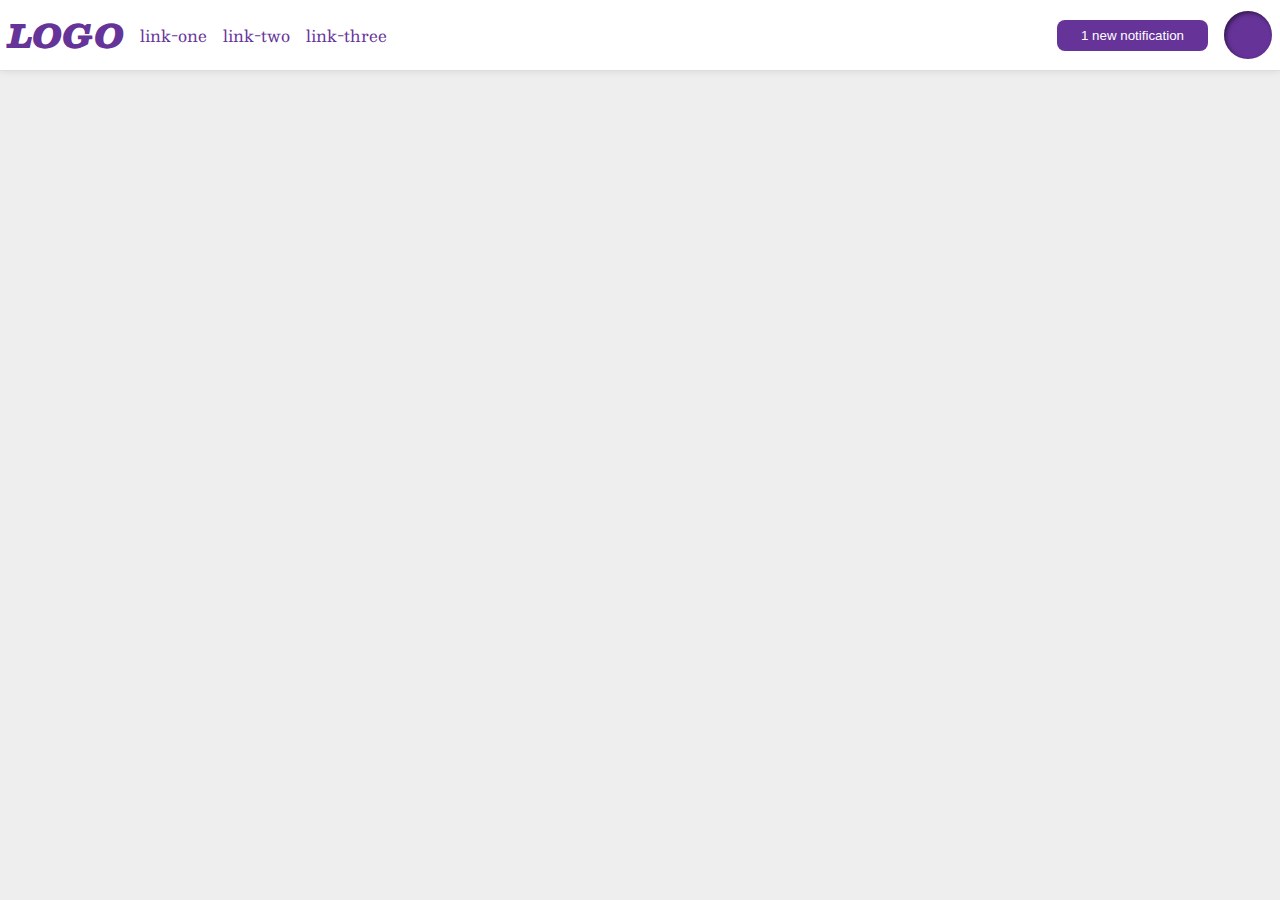
<file: flex/03-flex-header-2/index.html>
<!DOCTYPE html>
<html lang="en">
  <head>
    <meta charset="UTF-8">
    <meta http-equiv="X-UA-Compatible" content="IE=edge">
    <meta name="viewport" content="width=device-width, initial-scale=1.0">
    <title>Flex Header 2</title>
    <link rel="stylesheet" href="style.css">
  </head>
  <body>
    <div class="header">
      <div class="left">
        <div class="logo">
          LOGO
        </div>
        <ul class="links">
          <li><a href="google.com">link-one</a></li>
          <li><a href="google.com">link-two</a></li>
          <li><a href="google.com">link-three</a></li>
        </ul>
      </div>
      <div class="right">
        <button class="notifications">
          1 new notification
        </button>
        <div class="profile-image"></div>
      </div>
    </div>
  </body>
</html>
</file>
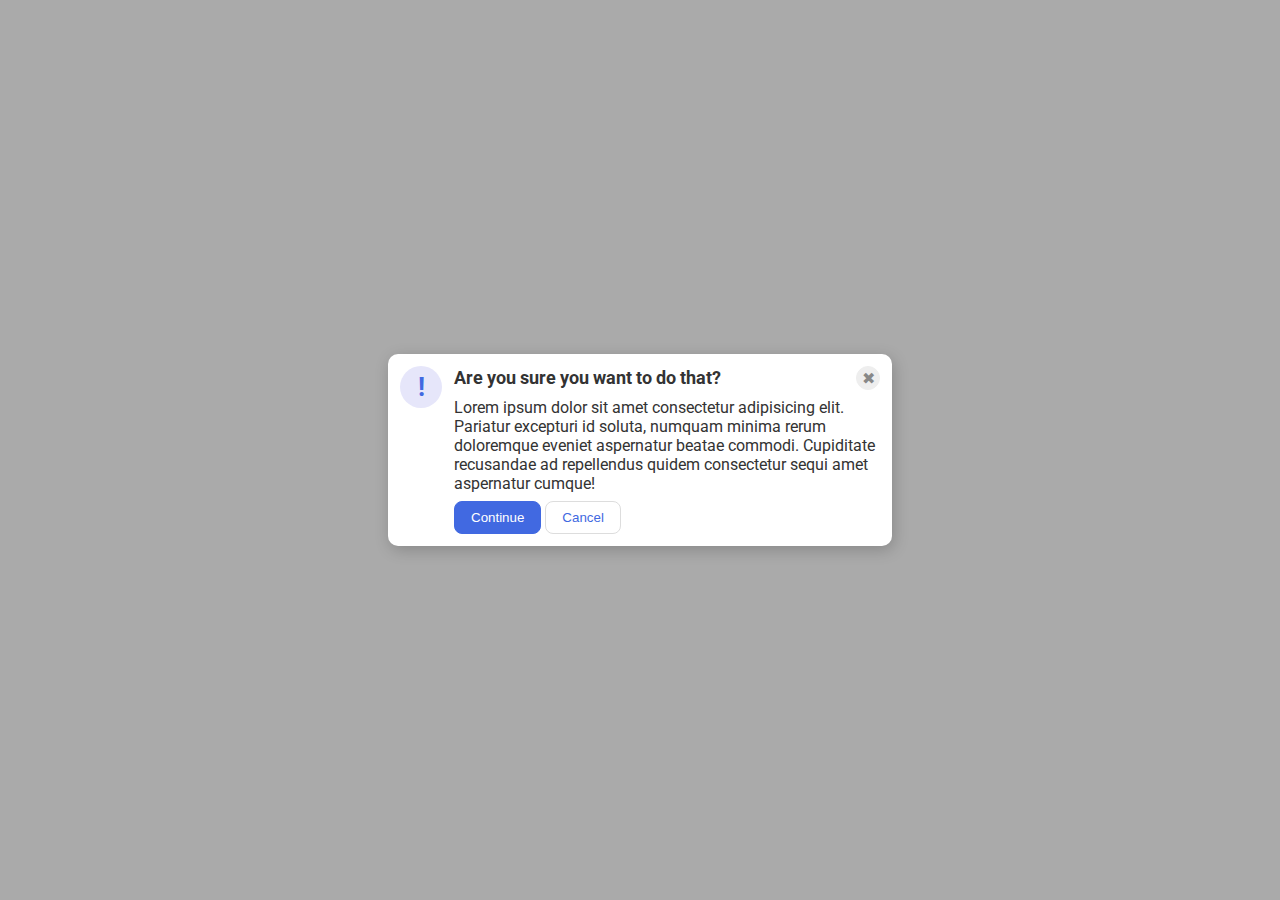
<file: flex/05-flex-modal/index.html>
<!DOCTYPE html>
<html lang="en">
  <head>
    <meta charset="UTF-8">
    <meta http-equiv="X-UA-Compatible" content="IE=edge">
    <meta name="viewport" content="width=device-width, initial-scale=1.0">
    <link rel="stylesheet" href="style.css">
    <title>Modal</title>
  </head>
  <body>
    <div class="modal">
      <div class="icon">!</div>
      <div class="body">
        <div class="header"><span class="title">Are you sure you want to do that?</span> <button class="close-button">✖</button></div>
        <div class="text">Lorem ipsum dolor sit amet consectetur adipisicing elit. Pariatur excepturi id soluta, numquam minima rerum doloremque eveniet aspernatur beatae commodi. Cupiditate recusandae ad repellendus quidem consectetur sequi amet aspernatur cumque!</div>
        <button class="continue">Continue</button>
        <button class="cancel">Cancel</button>
      </div>
    </div>
  </body>
</html>
</file>
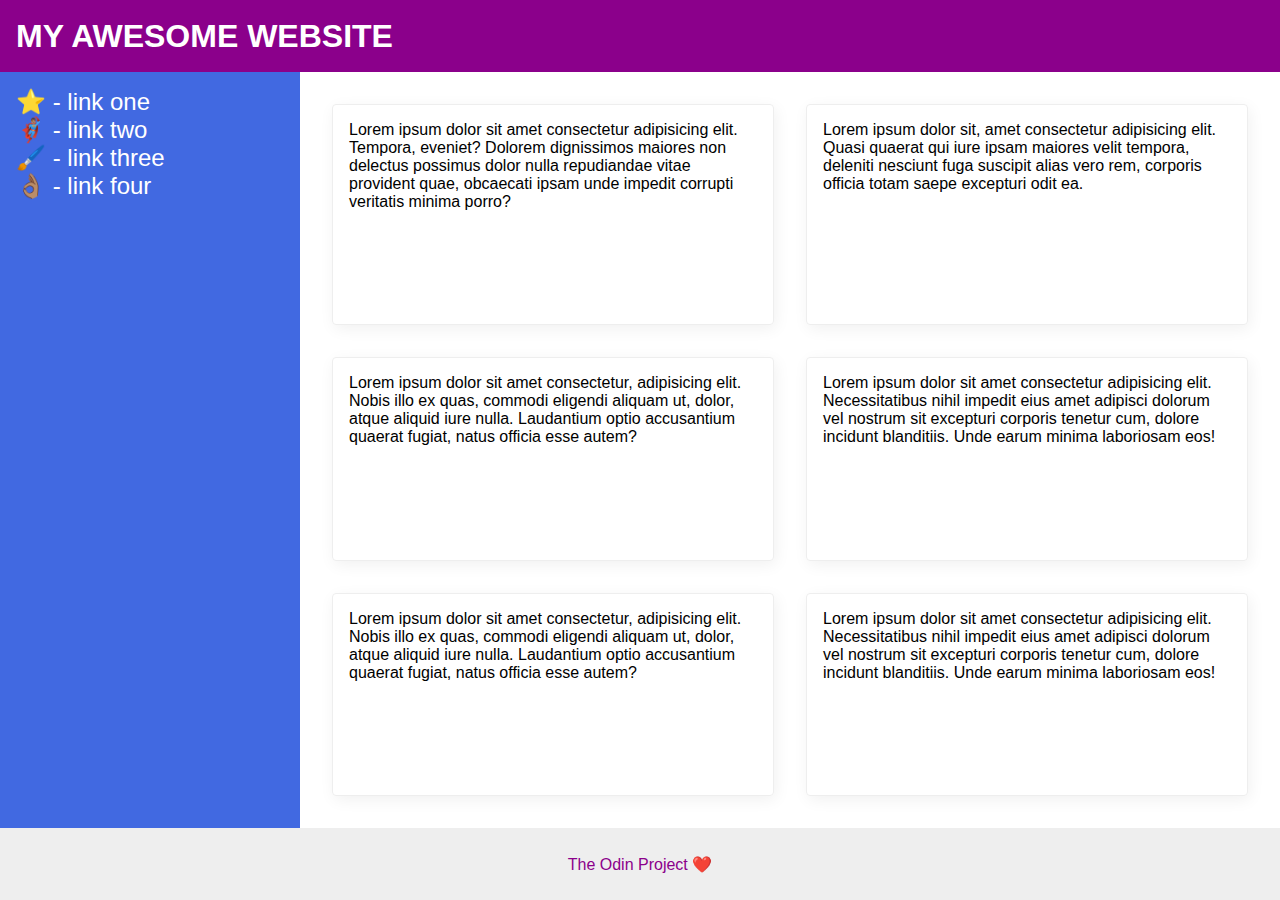
<file: flex/07-flex-layout-2/index.html>
<!DOCTYPE html>
<html lang="en">

<head>
  <meta charset="UTF-8">
  <meta http-equiv="X-UA-Compatible" content="IE=edge">
  <meta name="viewport" content="width=device-width, initial-scale=1.0">
  <title>The Holy Grail</title>
  <link rel="stylesheet" href="style.css">
</head>

<body>
  <div class="header">
    MY AWESOME WEBSITE
  </div>

  <main>
    <div class="sidebar">
      <ul>
        <li><a href="#">⭐ - link one</a></li>
        <li><a href="#">🦸🏽‍♂️ - link two</a></li>
        <li><a href="#">🖌️ - link three</a></li>
        <li><a href="#">👌🏽 - link four</a></li>
      </ul>
    </div>

    <div class="content">
      <div class="card">Lorem ipsum dolor sit amet consectetur adipisicing elit. Tempora, eveniet? Dolorem dignissimos
        maiores non delectus possimus dolor nulla repudiandae vitae provident quae, obcaecati ipsam unde impedit corrupti
        veritatis minima porro?</div>
      <div class="card">Lorem ipsum dolor sit, amet consectetur adipisicing elit. Quasi quaerat qui iure ipsam maiores
        velit tempora, deleniti nesciunt fuga suscipit alias vero rem, corporis officia totam saepe excepturi odit ea.
      </div>
      <div class="card">Lorem ipsum dolor sit amet consectetur, adipisicing elit. Nobis illo ex quas, commodi eligendi
        aliquam ut, dolor, atque aliquid iure nulla. Laudantium optio accusantium quaerat fugiat, natus officia esse
        autem?</div>
      <div class="card">Lorem ipsum dolor sit amet consectetur adipisicing elit. Necessitatibus nihil impedit eius amet
        adipisci dolorum vel nostrum sit excepturi corporis tenetur cum, dolore incidunt blanditiis. Unde earum minima
        laboriosam eos!</div>
      <div class="card">Lorem ipsum dolor sit amet consectetur, adipisicing elit. Nobis illo ex quas, commodi eligendi
        aliquam ut, dolor, atque aliquid iure nulla. Laudantium optio accusantium quaerat fugiat, natus officia esse
        autem?</div>
      <div class="card">Lorem ipsum dolor sit amet consectetur adipisicing elit. Necessitatibus nihil impedit eius amet
        adipisci dolorum vel nostrum sit excepturi corporis tenetur cum, dolore incidunt blanditiis. Unde earum minima
        laboriosam eos!</div>
    </div>
  </main>

  <div class="footer">
    The Odin Project ❤️
  </div>
</body>

</html>
</file>
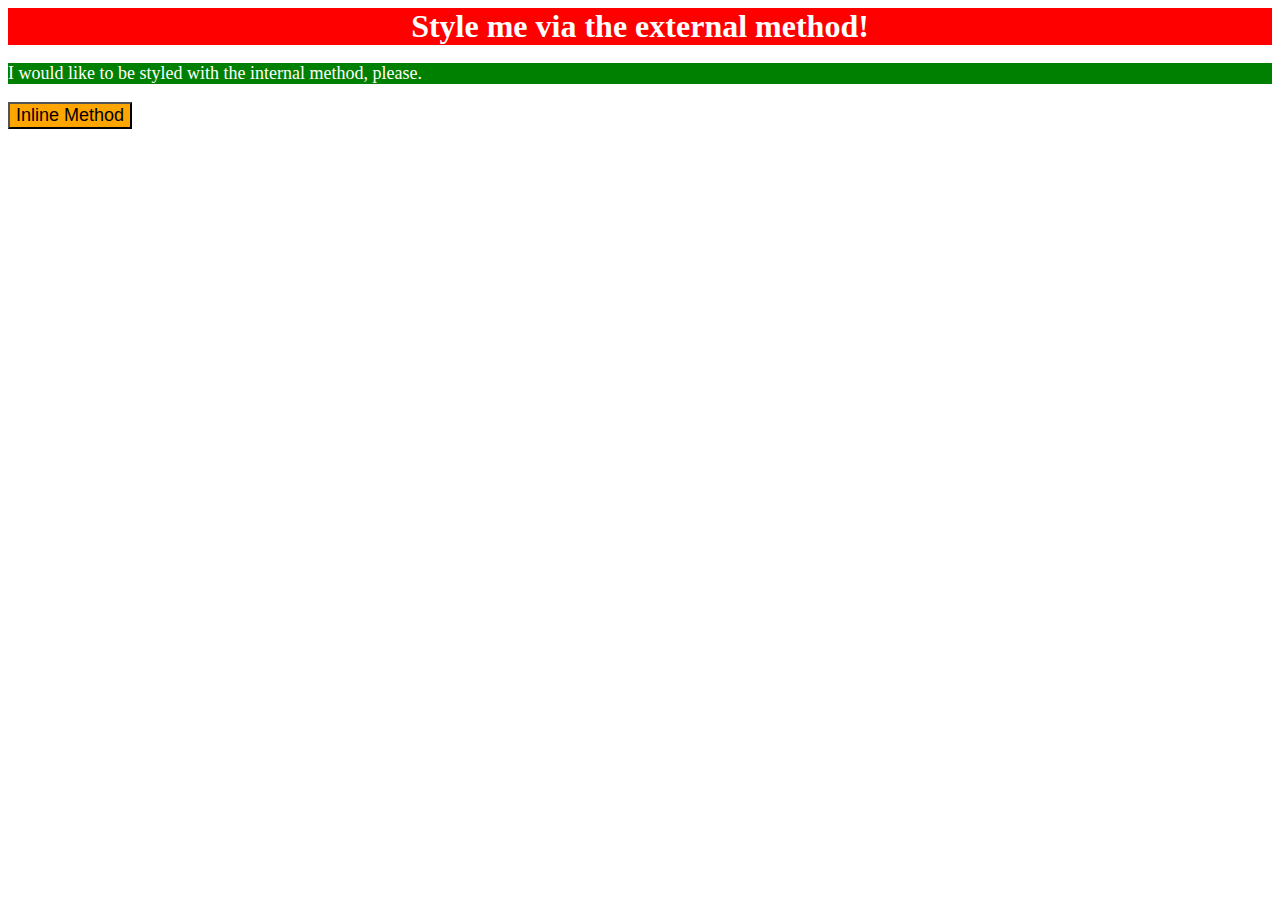
<file: foundations/01-css-methods/index.html>
<!DOCTYPE html>
<html lang="en">
  <head>
    <meta charset="UTF-8">
    <meta http-equiv="X-UA-Compatible" content="IE=edge">
    <meta name="viewport" content="width=device-width, initial-scale=1.0">
    <title>Methods for Adding CSS</title>
    <link rel="stylesheet" href="./style.css">
    <style>
      p {
        background-color: green;
        color: white;
        font-size: 18px;
      }
    </style>
  </head>
  <body>
    <div>Style me via the external method!</div>
    <p>I would like to be styled with the internal method, please.</p>
    <button style="background-color: orange;font-size: 18px;">Inline Method</button>
  </body>
</html>
</file>
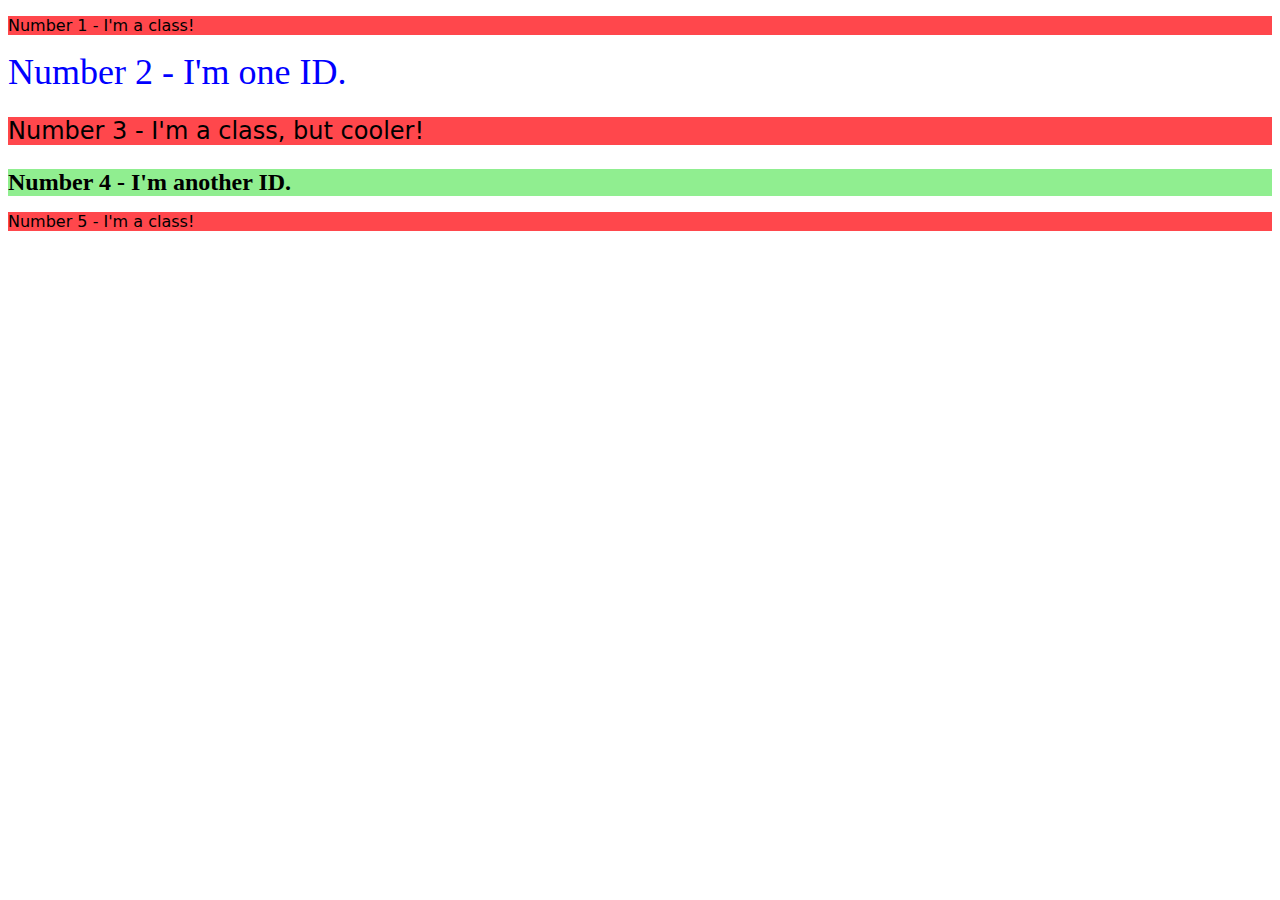
<file: foundations/02-class-id-selectors/index.html>
<!DOCTYPE html>
<html lang="en">
  <head>
    <meta charset="UTF-8">
    <meta http-equiv="X-UA-Compatible" content="IE=edge">
    <meta name="viewport" content="width=device-width, initial-scale=1.0">
    <title>Class and ID Selectors</title>
    <link rel="stylesheet" href="style.css">
  </head>
  <body>
    <p class="odd">Number 1 - I'm a class!</p>
    <div id="second">Number 2 - I'm one ID.</div>
    <p class="odd" id="third">Number 3 - I'm a class, but cooler!</p>
    <div id="fourth">Number 4 - I'm another ID.</div>
    <p class="odd">Number 5 - I'm a class!</p>
  </body>
</html>
</file>
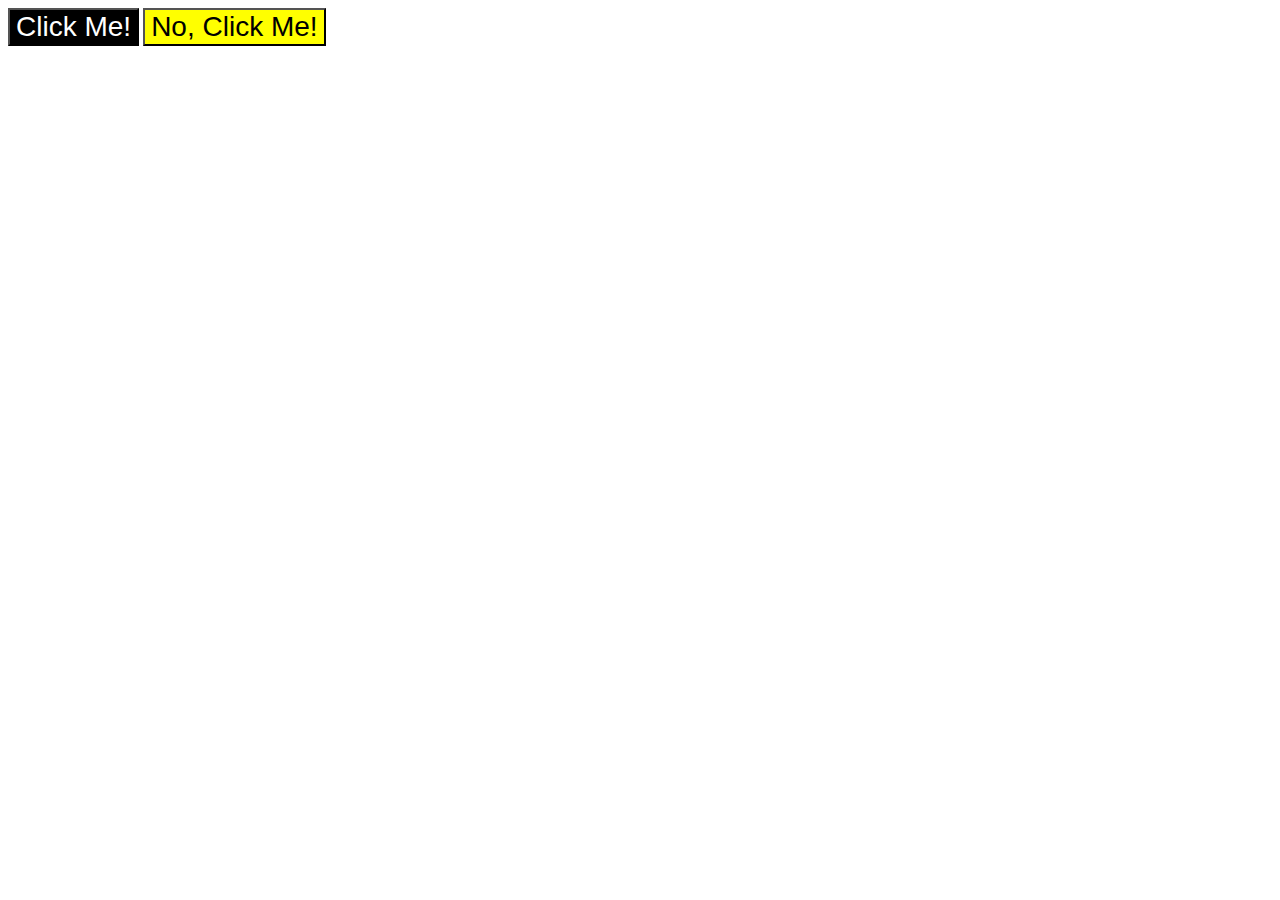
<file: foundations/03-grouping-selectors/index.html>
<!DOCTYPE html>
<html lang="en">
  <head>
    <meta charset="UTF-8">
    <meta http-equiv="X-UA-Compatible" content="IE=edge">
    <meta name="viewport" content="width=device-width, initial-scale=1.0">
    <title>Grouping Selectors</title>
    <link rel="stylesheet" href="style.css">
  </head>
  <body>
    <button class="first">Click Me!</button>
    <button class="second">No, Click Me!</button>
  </body>
</html>
</file>
<file: flex/03-flex-header-2/style.css>
/* this is some magical font-importing.  
you'll learn about it later. */
@import url('https://fonts.googleapis.com/css2?family=Besley:ital,wght@0,400;1,900&display=swap');

body {
  margin: 0;
  background: #eee;
  font-family: Besley, serif;
}

.header, ul, .right, .left {
  display: flex;
  align-items: center;
  gap: 16px;
}

.header {
  background: white;
  border-bottom: 1px solid #ddd;
  box-shadow: 0 0 8px rgba(0,0,0,.1);
  padding: 8px;
  justify-content: space-between;
}

.profile-image {
  background: rebeccapurple;
  box-shadow: inset 2px 2px 4px rgba(0,0,0,.5);
  border-radius: 50%;
  width: 48px;
  height: 48px;
}

.logo {
  color: rebeccapurple;
  font-size: 32px;
  font-weight: 900;
  font-style: italic;
}

button {
  border: none;
  border-radius: 8px;
  background: rebeccapurple;
  color: white;
  padding: 8px 24px;
}

a {
  /* this removes the line under our links */
  text-decoration: none;
  color: rebeccapurple;
}

ul {
  list-style-type: none;
  margin: 0; padding: 0;
}
</file>
<file: flex/05-flex-modal/style.css>
@import url('https://fonts.googleapis.com/css2?family=Roboto:wght@400;700&display=swap');

html, body {
  height: 100%;
}

body {
  font-family: Roboto, sans-serif;
  margin: 0;
  background: #aaa;
  color: #333;
  /* I'll give you this one for free lol */
  display: flex;
  align-items: center;
  justify-content: center;
}

.modal {
  background: white;
  width: 480px;
  border-radius: 10px;
  box-shadow: 2px 4px 16px rgba(0,0,0,.2);
}

.icon {
  color: royalblue;
  font-size: 26px;
  font-weight: 700;
  background: lavender;
  width: 42px;
  height: 42px;
  border-radius: 50%;
  display: flex;
  align-items: center;
  justify-content: center;
}

.close-button {
  background: #eee;
  border-radius: 50%;
  color: #888;
  font-weight: 400;
  font-size: 16px;
  height: 24px;
  width: 24px;
  display: flex;
  align-items: center;
  justify-content: center;
  border: 1px solid #eee;
  padding: 0;
}

button {
  cursor: pointer;
  padding: 8px 16px;
  border-radius: 8px;
}

button.continue {
  background: royalblue;
  border: 1px solid royalblue;
  color: white;
}

button.cancel {
  background: white;
  border: 1px solid #ddd;
  color: royalblue;
}

/* Solution */

.modal {
  padding: 12px;
  display: flex;
  gap: 12px;
}

.icon { flex-shrink: 0; }

.header {
  font-weight: bold;
  font-size: 1.1em;

  display: flex;
  justify-content: space-between;
  align-items: center;
}

.text, .header {   margin-bottom: 8px; }
</file>
<file: flex/07-flex-layout-2/style.css>
body {
  font-family: -apple-system, BlinkMacSystemFont, 'Segoe UI', Roboto, Oxygen, Ubuntu, Cantarell, 'Open Sans', 'Helvetica Neue', sans-serif;
  margin: 0;
  min-height: 100vh;

  display: flex;
  flex-direction: column;
}

main { 
  flex-grow: 1; 
  display: flex;
}

.header {
  height: 72px;
  background: darkmagenta;
  color: white;

  font: 900 32px sans-serif;
  display: flex;
  align-items: center;
  padding: 0 16px;
}

.footer {
  height: 72px;
  background: #eee;
  color: darkmagenta;

  display: flex;
  align-items: center;
  justify-content: center;
}

.sidebar {
  width: 300px;
  background: royalblue;
  box-sizing: border-box;

  flex-shrink: 0;
  padding: 16px;
}

.card {
  border: 1px solid #eee;
  box-shadow: 2px 4px 16px rgba(0,0,0,.06);
  border-radius: 4px;

  padding: 16px;
  flex: 1 1 300px;
}

.content {
  display: flex;
  flex-wrap: wrap;
  padding: 32px;
  gap: 32px;
}

ul {
  margin: 0;
  padding: 0;
  list-style: none;
}

.sidebar a {
  text-decoration: none;
  color: white;
  font-size: 24px;
}
</file>
<file: foundations/01-css-methods/style.css>
div {
    background-color: red;
    color: white;
    font-size: 32px;
    font-weight: bold;
    text-align: center;
}
</file>
<file: foundations/02-class-id-selectors/style.css>
.odd {
    background-color: #FF474C;
    font-family:'Segoe UI', Tahoma, Geneva, Verdana, 'DejaVu Sans', sans-serif;
}

#second {
    color: #0000ff;
    font-size: 36px;
}

#third, #fourth { font-size: 24px; }

#fourth {
    background-color: #90ee90;
    font-weight: bold;
}
</file>
<file: foundations/03-grouping-selectors/style.css>
.first {
    background-color: black;
    color: white;
}

.second { background-color: yellow; }

.first, .second { font: 28px Helvetica, 'Times New Roman', sans-serif; }
</file>
